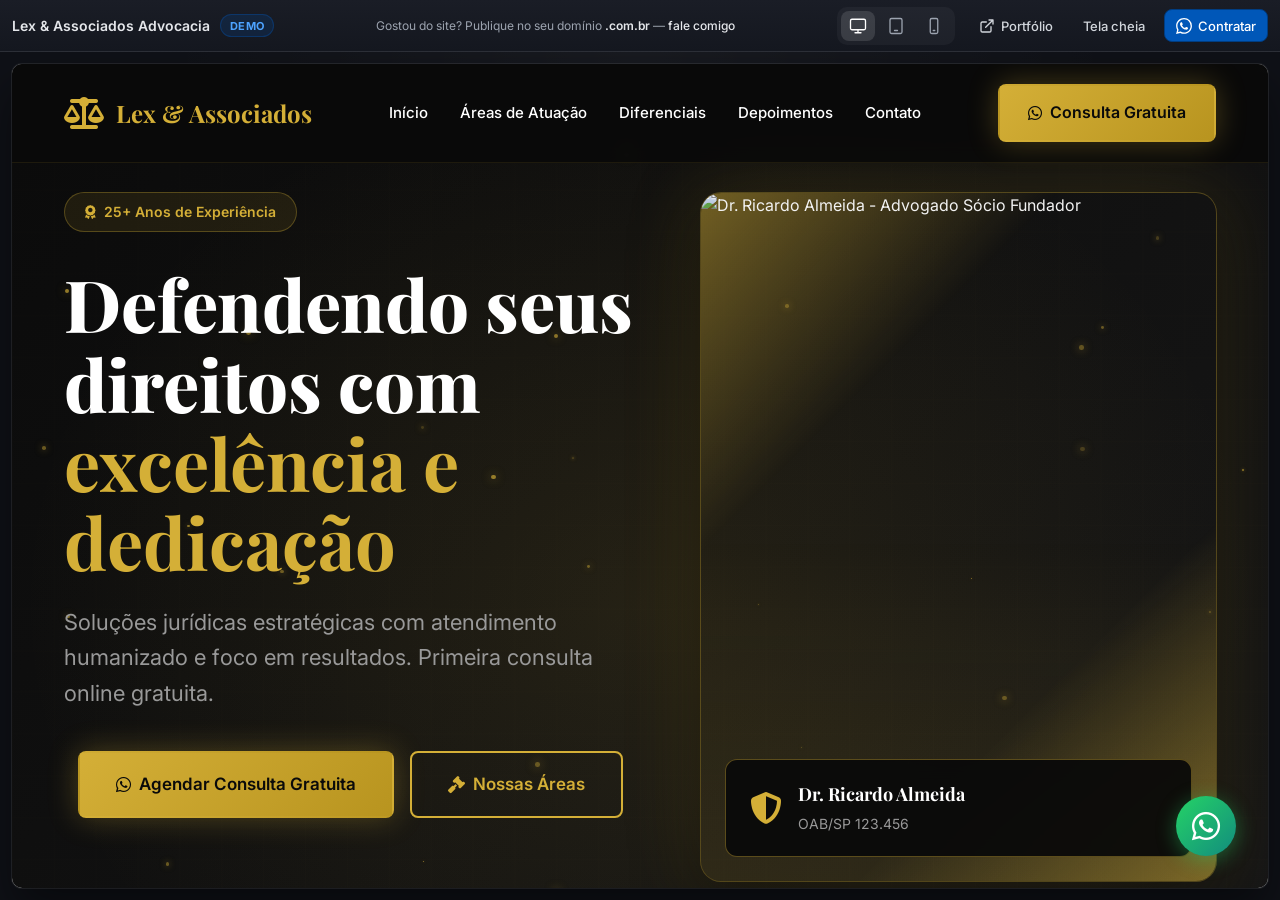
<file: index.html>
<!DOCTYPE html>
<html lang="pt-BR">
<head>
  <meta charset="UTF-8" />
  <meta name="viewport" content="width=device-width, initial-scale=1.0" />
  <title>Lex & Associados Advocacia — Demo | Tiago O. de Farias</title>
  <meta name="description" content="Demonstração de landing page para escritório de advocacia — concept demo desenvolvido por Tiago O. de Farias." />
  <meta name="robots" content="noindex, nofollow" />
  <link rel="preconnect" href="https://fonts.googleapis.com" />
  <link rel="preconnect" href="https://fonts.gstatic.com" crossorigin />
  <link href="https://fonts.googleapis.com/css2?family=Inter:wght@400;500;600;700&display=swap" rel="stylesheet" />
  <link rel="stylesheet" href="assets/css/preview.css" />
</head>
<body class="preview-shell">
  <header class="preview-bar">
    <div class="preview-bar__brand">
      <h1 class="preview-bar__title">Lex & Associados Advocacia</h1>
      <span class="preview-bar__badge">Demo</span>
    </div>

    <p class="preview-bar__pitch">
      Gostou do site? Publique no seu domínio
      <span class="preview-bar__pitch-domain">.com.br</span><span class="preview-bar__pitch-sep" aria-hidden="true"> — </span><a
        href="https://wa.me/5551989030405?text=Ol%C3%A1%20Tiago!%20Vi%20a%20demo%20do%20site%20Lex%20%26%20Associados%20e%20quero%20publicar%20no%20meu%20dom%C3%ADnio%20.com.br."
        target="_blank"
        rel="noopener noreferrer"
        class="preview-bar__pitch-contact"
      >fale comigo</a>
    </p>

    <div class="preview-bar__devices" role="group" aria-label="Visualização por dispositivo">
      <button type="button" class="preview-bar__device is-active" data-preview-device="desktop" aria-pressed="true" aria-label="Desktop" title="Desktop">
        <svg viewBox="0 0 24 24" fill="none" stroke="currentColor" stroke-width="1.75" aria-hidden="true">
          <rect x="2" y="3" width="20" height="14" rx="2" />
          <path d="M8 21h8M12 17v4" stroke-linecap="round" />
        </svg>
      </button>
      <button type="button" class="preview-bar__device" data-preview-device="tablet" aria-pressed="false" aria-label="Tablet" title="Tablet">
        <svg viewBox="0 0 24 24" fill="none" stroke="currentColor" stroke-width="1.75" aria-hidden="true">
          <rect x="4" y="2" width="16" height="20" rx="2" />
          <path d="M10 18h4" stroke-linecap="round" />
        </svg>
      </button>
      <button type="button" class="preview-bar__device" data-preview-device="mobile" aria-pressed="false" aria-label="Mobile" title="Mobile">
        <svg viewBox="0 0 24 24" fill="none" stroke="currentColor" stroke-width="1.75" aria-hidden="true">
          <rect x="7" y="2" width="10" height="20" rx="2" />
          <path d="M11 18h2" stroke-linecap="round" />
        </svg>
      </button>
    </div>

    <div class="preview-bar__actions">
      <a href="https://tofariasti.github.io/" target="_blank" rel="noopener noreferrer" class="preview-bar__link preview-bar__link--icon" title="Portfólio">
        <svg width="16" height="16" viewBox="0 0 24 24" fill="none" stroke="currentColor" stroke-width="2" aria-hidden="true">
          <path d="M18 13v6a2 2 0 01-2 2H5a2 2 0 01-2-2V8a2 2 0 012-2h6M15 3h6v6M10 14L21 3" stroke-linecap="round" stroke-linejoin="round" />
        </svg>
        <span>Portfólio</span>
      </a>
      <a href="site/index.html" class="preview-bar__link" title="Abrir site sem moldura">Tela cheia</a>
      <a
        href="https://wa.me/5551989030405?text=Ol%C3%A1%20Tiago!%20Vi%20a%20demo%20do%20site%20Lex%20%26%20Associados%20e%20gostaria%20de%20conversar%20sobre%20um%20projeto%20similar."
        target="_blank"
        rel="noopener noreferrer"
        class="preview-bar__cta"
      >
        <svg viewBox="0 0 24 24" fill="currentColor" aria-hidden="true">
          <path d="M17.472 14.382c-.297-.149-1.758-.867-2.03-.967-.273-.099-.471-.148-.67.15-.197.297-.767.966-.94 1.164-.173.199-.347.223-.644.075-.297-.15-1.255-.463-2.39-1.475-.883-.788-1.48-1.761-1.653-2.059-.173-.297-.018-.458.13-.606.134-.133.298-.347.446-.52.149-.174.198-.298.298-.497.099-.198.05-.371-.025-.52-.075-.149-.669-1.612-.916-2.207-.242-.579-.487-.5-.669-.51-.173-.008-.371-.01-.57-.01-.198 0-.52.074-.792.372-.272.297-1.04 1.016-1.04 2.479 0 1.462 1.065 2.875 1.213 3.074.149.198 2.096 3.2 5.077 4.487.709.306 1.262.489 1.694.625.712.227 1.36.195 1.871.118.571-.085 1.758-.719 2.006-1.413.248-.694.248-1.289.173-1.413-.074-.124-.272-.198-.57-.347m-5.421 7.403h-.004a9.87 9.87 0 01-5.031-1.378l-.361-.214-3.741.982.998-3.648-.235-.374a9.86 9.86 0 01-1.51-5.26c.001-5.45 4.436-9.884 9.888-9.884 2.64 0 5.122 1.03 6.988 2.898a9.825 9.825 0 012.893 6.994c-.003 5.45-4.435 9.884-9.885 9.884m8.413-18.297A11.815 11.815 0 0012.05 0C5.495 0 .16 5.335.157 11.892c0 2.096.547 4.142 1.588 5.945L.057 24l6.305-1.654a11.882 11.882 0 005.683 1.448h.005c6.554 0 11.89-5.335 11.893-11.893a11.821 11.821 0 00-3.48-8.413z" />
        </svg>
        <span>Contratar</span>
      </a>
    </div>
  </header>

  <div class="preview-stage">
    <div class="preview-frame-wrap" id="preview-frame-wrap">
      <iframe
        id="preview-iframe"
        src="site/index.html"
        title="Lex & Associados Advocacia — landing page demo"
        loading="eager"
      ></iframe>
    </div>
  </div>

  <script src="assets/js/preview.js"></script>
</body>
</html>
</file>
<file: assets/css/preview.css>
*,
*::before,
*::after {
  box-sizing: border-box;
}

html,
body {
  margin: 0;
  height: 100%;
  overflow: hidden;
}

body.preview-shell {
  font-family: Inter, system-ui, -apple-system, sans-serif;
  background: #0f1117;
  color: #e5e7eb;
}

.preview-bar {
  display: flex;
  align-items: center;
  gap: 12px;
  height: 52px;
  padding: 0 12px;
  background: linear-gradient(180deg, #1a1d26 0%, #14171f 100%);
  border-bottom: 1px solid rgba(255, 255, 255, 0.08);
  z-index: 10;
  overflow-x: auto;
  overflow-y: hidden;
  -webkit-overflow-scrolling: touch;
  scrollbar-width: none;
}

.preview-bar::-webkit-scrollbar {
  display: none;
}

.preview-bar__brand {
  display: flex;
  align-items: center;
  gap: 10px;
  min-width: 0;
  flex: 0 1 auto;
}

.preview-bar__title {
  margin: 0;
  font-size: 0.875rem;
  font-weight: 600;
  white-space: nowrap;
  overflow: hidden;
  text-overflow: ellipsis;
}

.preview-bar__badge {
  flex-shrink: 0;
  padding: 0.2rem 0.55rem;
  border-radius: 999px;
  background: rgba(0, 87, 184, 0.18);
  border: 1px solid rgba(0, 87, 184, 0.35);
  color: #4da3ff;
  font-size: 0.6875rem;
  font-weight: 700;
  letter-spacing: 0.04em;
  text-transform: uppercase;
}

.preview-bar__devices {
  display: none;
  align-items: center;
  gap: 4px;
  padding: 4px;
  border-radius: 10px;
  background: rgba(255, 255, 255, 0.04);
}

@media (min-width: 768px) {
  .preview-bar__devices {
    display: flex;
  }
}

.preview-bar__device {
  display: inline-flex;
  align-items: center;
  justify-content: center;
  width: 34px;
  height: 30px;
  border: 0;
  border-radius: 8px;
  background: transparent;
  color: #9ca3af;
  cursor: pointer;
  transition: background 0.15s, color 0.15s;
}

.preview-bar__device:hover {
  background: rgba(255, 255, 255, 0.08);
  color: #f3f4f6;
}

.preview-bar__device.is-active {
  background: rgba(255, 255, 255, 0.12);
  color: #fff;
}

.preview-bar__device svg {
  width: 18px;
  height: 18px;
}

.preview-bar__actions {
  display: flex;
  align-items: center;
  gap: 6px;
  flex-shrink: 0;
}

.preview-bar__link,
.preview-bar__cta {
  display: inline-flex;
  align-items: center;
  gap: 6px;
  padding: 0.45rem 0.7rem;
  border-radius: 8px;
  font-size: 0.8125rem;
  font-weight: 500;
  text-decoration: none;
  white-space: nowrap;
  transition: background 0.15s, color 0.15s, border-color 0.15s;
}

.preview-bar__link {
  color: #d1d5db;
  border: 1px solid transparent;
}

.preview-bar__link:hover {
  background: rgba(255, 255, 255, 0.06);
  color: #fff;
}

.preview-bar__link--icon {
  padding: 0.45rem;
}

.preview-bar__link--icon span {
  display: none;
}

@media (min-width: 640px) {
  .preview-bar__link--icon span {
    display: inline;
  }

  .preview-bar__link--icon {
    padding: 0.45rem 0.7rem;
  }
}

.preview-bar__cta {
  background: #0057b8;
  color: #fff;
  border: 1px solid #003d82;
}

.preview-bar__cta:hover {
  background: #003d82;
}

.preview-bar__cta svg {
  width: 16px;
  height: 16px;
  flex-shrink: 0;
}

.preview-stage {
  height: calc(100vh - 52px);
  height: calc(100dvh - 52px);
  padding: 12px;
  overflow: auto;
  background:
    radial-gradient(circle at top, rgba(255, 255, 255, 0.04), transparent 45%),
    #0f1117;
}

.preview-frame-wrap {
  width: 100%;
  max-width: none;
  height: 100%;
  margin: 0 auto;
  border-radius: 10px;
  overflow: hidden;
  box-shadow:
    0 0 0 1px rgba(255, 255, 255, 0.08),
    0 24px 48px rgba(0, 0, 0, 0.45);
  transition: max-width 0.25s ease;
}

.preview-frame-wrap--tablet {
  max-width: 768px;
}

.preview-frame-wrap--mobile {
  max-width: 390px;
}

.preview-frame-wrap iframe {
  display: block;
  width: 100%;
  height: 100%;
  border: 0;
  background: #fff;
}

.preview-bar__pitch {
  display: none;
  margin: 0;
  flex: 1 1 auto;
  min-width: 0;
  font-size: 0.75rem;
  color: #9ca3af;
  text-align: center;
  white-space: nowrap;
  overflow: hidden;
  text-overflow: ellipsis;
}

.preview-bar__pitch a {
  color: #e5e7eb;
  text-decoration: none;
}

.preview-bar__pitch a:hover {
  text-decoration: underline;
}

.preview-bar__pitch-contact {
  color: #ff8c33;
  font-weight: 500;
}

.preview-bar__pitch-contact:hover {
  color: #ffb366;
}

.preview-bar__pitch-domain {
  color: #e5e7eb;
  font-weight: 600;
}

@media (min-width: 640px) {
  .preview-bar__pitch {
    display: block;
  }
}

@media (max-width: 767px) {
  .preview-bar__pitch-sep {
    display: none;
  }
}
</file>
